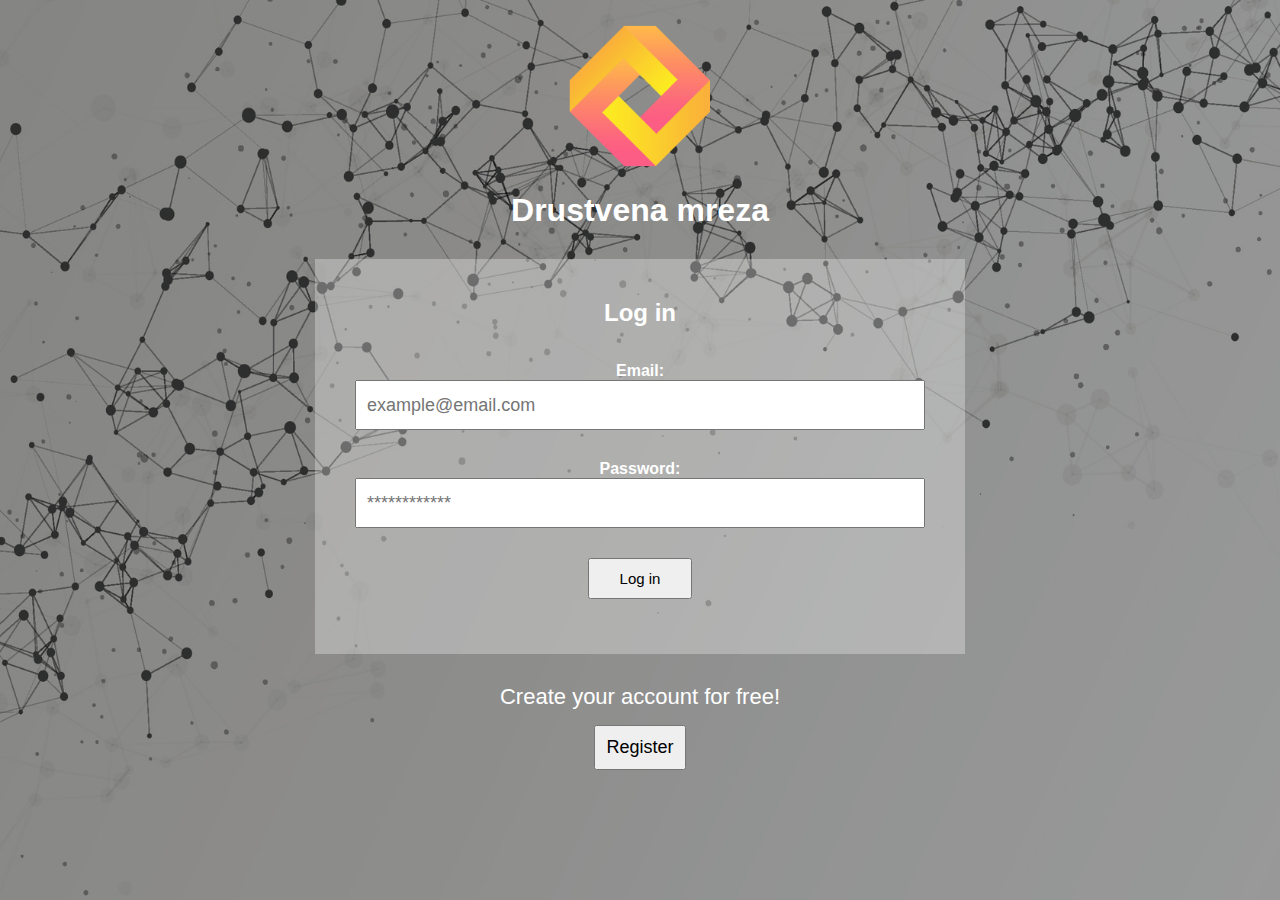
<file: index.html>
<html>
<head>
    <link rel="stylesheet" href="style.css">
</head>
<body>

<div class="logo">
    <img style="width: 15%; width: 15%" src="img/9391714.png" alt="logo">
</div>

<h1 id="test">Drustvena mreza</h1>


<div class="main-wrapper">
    <form id="loginForm">

        <h2>Log in</h2>

        <div>
            <label for="loginEmail">Email:</label>
            <input type="email" name="loginEmail" placeholder="example@email.com" id="loginEmail">
        </div>

        <div>
            <label for="loginPassword">Password:</label>
            <input type="password" name="loginPassword" id="loginPassword" placeholder="************">
        </div>

        <div>
            <button>Log in</button>
        </div>

    </form>
</div>

<div class="noAccount">
    <p>Create your account for free!</p>
    <button id="registerBtn">Register</button>
</div>

<div class="regWindow">
    <button id="closeWindow">X</button>
    <form id="registerForm">
        <h2>Register User</h2>
        <div>
            <label for="usernameRegister">Username:</label>
            <input type="text" id="usernameRegister" name="usernameRegister" placeholder="example.username">
        </div>
        <div>
            <label for="emailRegister">Email:</label>
            <input type="email" id="emailRegister" name="emailRegister" placeholder="example@email.com">
        </div>
        <div>
            <label for="passwordRegister">Password:</label>
            <input type="password" id="passwordRegister" name="passwordRegister" placeholder="********">
        </div>
        <div>
            <label for="repeatPassword">Repeat password:</label>
            <input type="password" id="repeatPassword" name="repeatPassword" placeholder="********">
        </div>
        <div>
            <button>Register</button>
        </div>
    </form>
</div>
<script src="js/Validator.js"></script>
<script src="js/Session.js"></script>
<script src="js/User.js"></script>
<script src="js/app.js"></script>
 </body>
</html>
</file>
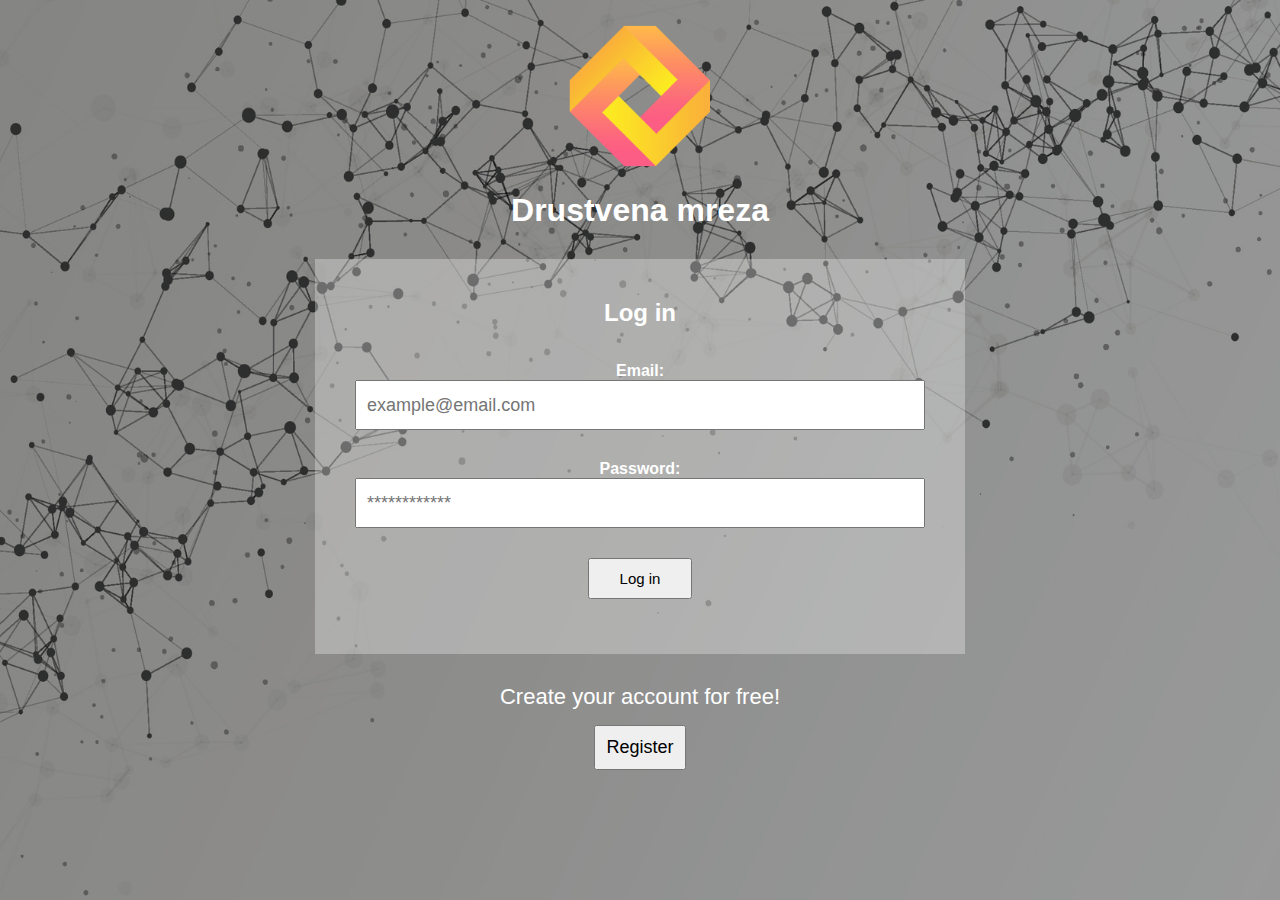
<file: home.html>
<html>
<head>
    <meta charset="UTF-8">
    <meta name="viewport"
          content="width=device-width, user-scalable=no, initial-scale=1.0, maximum-scale=1.0, minimum-scale=1.0">
    <meta http-equiv="X-UA-Compatible" content="ie=edge">
    <title>Document</title>
    <link href="https://cdn.jsdelivr.net/npm/bootstrap@5.3.3/dist/css/bootstrap.min.css" rel="stylesheet" integrity="sha384-QWTKZyjpPEjISv5WaRU9OFeRpok6YctnYmDr5pNlyT2bRjXh0JMhjY6hW+ALEwIH" crossorigin="anonymous">

    <link rel="stylesheet" href="style.css">
</head>
<body>
 <div class="container">

        <div class="row">

            <div class="col-md-3">
                <div class="inner-container left-side">
                    <img class="profile" src="img/vecteezy_happy-young-man-smiling_24095208.png" alt="profilePicture">
                    <p id="username"></p>
                    <p id="email"></p>

                    <button id="editAccount">Edit profile</button>
                    <button id="logout">Log out</button>
                </div>
            </div>

            <div class="col-md-9">
                <div class="inner-container right-side">
                    <form id="postForm">
                        <textarea id="postContent" placeholder="Write your post here..."></textarea>
                        <button>
                            Post
                        </button>
                    </form>

                    <div id="allPostsWrapper">

                    </div>
                </div>
            </div>
        </div>
 </div>

 <div class="regWindow">
     <button id="closeWindow">X</button>
     <form id="editForm">
         <h2>Edit User</h2>
         <div>
             <label for="usernameRegister">Username:</label>
             <input type="text" id="usernameRegister" name="usernameRegister" placeholder="example.username">
         </div>
         <div>
             <label for="emailRegister">Email:</label>
             <input type="email" id="emailRegister" name="emailRegister" placeholder="example@email.com">
         </div>
         <div>
             <button type="submit">Confirm</button>
         </div>
     </form>
     <hr>
     <button id="deleteProfile">Delete User</button>
 </div>

 <script src="js/User.js"></script>
 <script src="js/Post.js"></script>

 <script src="js/Session.js"></script>
 <script src="js/home.js"></script>
<script src="https://cdn.jsdelivr.net/npm/bootstrap@5.3.3/dist/js/bootstrap.bundle.min.js" integrity="sha384-YvpcrYf0tY3lHB60NNkmXc5s9fDVZLESaAA55NDzOxhy9GkcIdslK1eN7N6jIeHz" crossorigin="anonymous"></script>

</body>
</html>
</file>
<file: style.css>
* {
    margin: 0;
    padding: 0;
    box-sizing: border-box;
}
body{
    font-family: sans-serif;
    background-image: url("img/pozadina.jpg");
    padding-bottom: 100px;
    color: #fff;
    background-size: cover;
    box-shadow: rgba(0,0,0,0.4) 0 0 0 10000px inset;
}
h1{
    text-align: center;
    margin-bottom: 30px;
}
.logo{
    text-align: center;
}
#loginForm{
    text-align: center;
}
h2{
    margin-bottom: 20px;
}
.main-wrapper{
    max-width: 650px;
    margin: auto;
    background-color: rgba(255,255,255,0.3);
    padding: 40px;
}
form div{
    padding: 15px 0;
}
form div label{
    display: block;
    font-weight: bold;
    font-size: 16px;
}
form div input{
    height: 50px;
    width: 100%;
    font-size: 18px;
    padding: 0 10px;
}
button{
    cursor: pointer;
}
form div button{
    padding: 10px 30px;
    font-size: 15px;
}
.noAccount{
    text-align: center;
    margin-top: 30px;
}
.noAccount button{
    padding: 10px;
    font-size: 18px;
}
.noAccount p{
    font-size: 22px;
    margin-bottom: 15px;
}
.regWindow{
    display: none;
    background-color: black;
    box-shadow: rgba(255,255,255,0.8)0 0 1000px 1000px;
    max-width: 650px;
    margin: auto;
    padding: 50px;
    position: absolute;
    top: 10%;
    left: 0;
    right: 0;
    width: 100%;
}
.regWindow button#closeWindow{
    height: 20px;
    height: 20px;
    color: white;
    background-color: transparent;
    border: 0;
    font-size: 25px;
    position: absolute;
    font-weight: bold;
    right: 30px;
    top: 30px;
}
form ul li{
    color: red;
}
form ul{
    list-style: none;
}
.inner-container{
    border: 1px solid black;
    padding: 15px;
}
.inner-container.left-side{
    text-align: center;
    box-shadow: rgba(0,0,0,0.4) 0 0 0 10000px inset;

}
.inner-container img.profile{
    width: 50%;
    border-radius: 50%;
    display: block;
    margin: auto;
    border: 5px solid white;
    margin-bottom: 5px;
}
.inner-container.right-side form{
   display: flex;
    height: 100px;
}
.inner-container.right-side form textarea{
    width: 85%;
    border: 0;
    padding: 10px;
    resize: none;
    outline-color: black;
}
.inner-container.right-side form button{
    width: 15%;
    border: 0;
    padding: 10px;
    resize: none;
    outline-color: black;
}
#editAccount {
    width: 100%;
    padding: 10px 15px;
    margin: 10px 0;
    background-color: #28a745;
    border: none;
    border-radius: 5px;
    color: white;
    font-size: 16px;
    cursor: pointer;
    transition: background-color 0.3s ease;
}

#editAccount:hover {
    background-color: #218838;
}

#logout {
    width: 100%;
    padding: 10px 15px;
    margin: 10px 0;
    background-color: #dc3545;
    border: none;
    border-radius: 5px;
    color: white;
    font-size: 16px;
    cursor: pointer;
    transition: background-color 0.3s ease;
}

#logout:hover {
    background-color: #c82333;
}

#deleteProfile{
    border: 2px solid red;
    color: red;
    padding: 5px 15px;
}
#allPostsWrapper .single-post{
    background-color: #eaeaea;
    padding: 15px;
    margin-top: 15px;
    color: black;
}
#allPostsWrapper .single-post .post-content{
    padding-bottom: 10px;
    border-bottom: 1px solid black;
    margin-bottom: 10px;
    font-size: 22px;
}


#allPostsWrapper .single-post .post-actions {
    display: flex;
    justify-content: space-between;
    color: grey;
}

#allPostsWrapper .single-post .post-actions div button.like-btn {
    background-image: url('img/like.png');
    padding: 5px 15px 5px 40px;
    background-repeat: no-repeat;
    background-position: 10px;
    border: 0;
}

#allPostsWrapper .single-post .post-actions div button.comment-btn {
    background-image: url('img/comment.png');
    padding: 5px 15px 5px 40px;
    background-repeat: no-repeat;
    background-position: 10px;
    border: 0;
}

#allPostsWrapper .single-post .post-actions div button.remove-btn {
    border-color: red;
    color: red;
    padding: 5px 15px;
}

#allPostsWrapper .single-post .post-comments form {
    height: 30px;
    margin-top: 15px;
}
</file>
